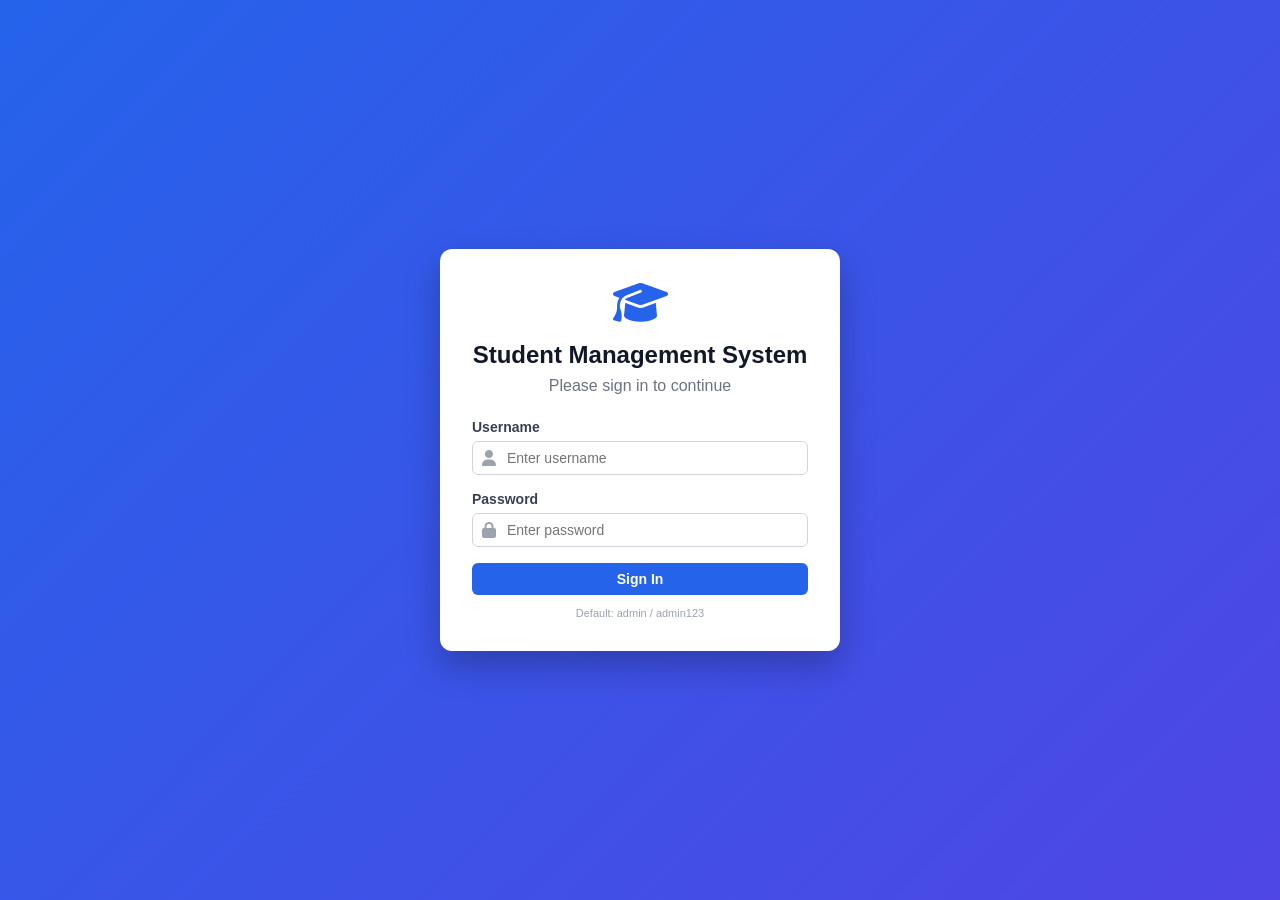
<file: index.html>
<!DOCTYPE html>
<html lang="en">
    <head>
        <meta charset="UTF-8" />
        <meta name="viewport" content="width=device-width, initial-scale=1.0" />
        <title>Login Page</title>
        <link rel="stylesheet" href="style.css" />
        <link
            rel="stylesheet"
            href="https://cdnjs.cloudflare.com/ajax/libs/font-awesome/6.4.0/css/all.min.css"
        />
        <script src="script.js" defer></script>
    </head>
    <body>
        <div id="login-section">
            <div class="login-card">
                <div class="login-header">
                    <i class="fas fa-graduation-cap login-icon"></i>
                    <h1>Student Management System</h1>
                    <p>Please sign in to continue</p>
                </div>
                <form id="login-form" onsubmit="handleLogin(event)">
                    <div class="form-group">
                        <label for="username">Username</label>
                        <div class="input-wrapper">
                            <span class="input-icon">
                                <i class="fas fa-user"></i>
                            </span>
                            <input
                                id="username"
                                type="text"
                                placeholder="Enter username"
                                required
                            />
                        </div>
                    </div>
                    <div class="form-group">
                        <label for="password">Password</label>
                        <div class="input-wrapper">
                            <span class="input-icon">
                                <i class="fas fa-lock"></i>
                            </span>
                            <input
                                id="password"
                                type="password"
                                placeholder="Enter password"
                                required
                            />
                        </div>
                    </div>
                    <button class="btn btn-primary btn-block" type="submit">Sign In</button>
                    <p id="login-error" class="error-text hidden">Invalid credentials</p>
                    <div class="login-hint">Default: admin / admin123</div>
                </form>
            </div>
        </div>
    </body>
</html>
</file>
<file: style.css>
* {
    box-sizing: border-box;
}

body {
    margin: 0;
    font-family: 'Segoe UI', Tahoma, Geneva, Verdana, sans-serif;
    background-color: #f3f4f6;
    color: #1f2937;
}

.hidden-section {
    display: none;
}

.hidden {
    display: none !important;
}

#login-section {
    height: 100vh;
    display: flex;
    align-items: center;
    justify-content: center;
    background: linear-gradient(135deg, #2563eb, #4f46e5);
    padding: 16px;
}

.login-card {
    background: #ffffff;
    padding: 32px;
    border-radius: 12px;
    max-width: 400px;
    width: 100%;
    box-shadow: 0 15px 35px rgba(0, 0, 0, 0.25);
}

.login-header {
    text-align: center;
    margin-bottom: 24px;
}

.login-header h1 {
    margin: 8px 0;
    font-size: 24px;
    font-weight: 700;
    color: #111827;
}

.login-header p {
    margin: 0;
    color: #6b7280;
}

.login-icon {
    font-size: 44px;
    color: #2563eb;
    margin-bottom: 8px;
}

.form-group {
    margin-bottom: 16px;
}

.form-group label {
    display: block;
    font-size: 14px;
    font-weight: 600;
    margin-bottom: 6px;
    color: #374151;
}

.input-wrapper {
    position: relative;
}

.input-icon {
    position: absolute;
    inset-block: 0;
    left: 10px;
    display: flex;
    align-items: center;
    color: #9ca3af;
}

.input-wrapper input {
    width: 100%;
    padding: 8px 12px 8px 34px;
    border-radius: 6px;
    border: 1px solid #d1d5db;
    font-size: 14px;
    outline: none;
    transition: border-color 0.15s ease;
}

.input-wrapper input:focus {
    border-color: #2563eb;
}

.btn {
    border: none;
    border-radius: 6px;
    font-size: 14px;
    padding: 8px 14px;
    cursor: pointer;
    display: inline-flex;
    align-items: center;
    justify-content: center;
    gap: 6px;
    transition: background-color 0.15s ease, opacity 0.15s ease;
}

.btn i {
    font-size: 14px;
}

.btn-block {
    width: 100%;
}

.btn-primary {
    background-color: #2563eb;
    color: #ffffff;
    font-weight: 600;
}

.btn-primary:hover {
    background-color: #1d4ed8;
}

.btn-secondary {
    background-color: #4f46e5;
    color: #ffffff;
}

.btn-secondary:hover {
    background-color: #4338ca;
}

.btn-danger {
    background-color: #dc2626;
    color: #ffffff;
}

.btn-danger:hover {
    background-color: #b91c1c;
}

.btn-success {
    background-color: #16a34a;
    color: #ffffff;
}

.btn-success:hover {
    background-color: #15803d;
}

.btn-light {
    background-color: #e5e7eb;
    color: #374151;
}

.btn-light:hover {
    background-color: #d1d5db;
}

.btn-small {
    padding: 6px 10px;
    font-size: 13px;
}

.btn-link {
    border: none;
    background: none;
    padding: 0 4px;
    color: #6b7280;
    cursor: pointer;
    font-size: 13px;
}

.btn-link:hover {
    text-decoration: underline;
}

.icon-btn {
    min-width: 40px;
    padding-inline: 10px;
}

.error-text {
    margin-top: 12px;
    font-size: 13px;
    color: #dc2626;
    text-align: center;
}

.login-hint {
    margin-top: 12px;
    font-size: 11px;
    text-align: center;
    color: #9ca3af;
}

#dashboard-section {
    height: 100vh;
    display: flex;
    overflow: hidden;
}

#sidebar {
    width: 260px;
    background-color: #111827;
    color: #ffffff;
    display: flex;
    flex-direction: column;
    box-shadow: 4px 0 10px rgba(0, 0, 0, 0.25);
}

.sidebar-header {
    padding: 20px;
    border-bottom: 1px solid #1f2937;
    display: flex;
    align-items: center;
    gap: 12px;
}

.sidebar-header h2 {
    margin: 0;
    font-size: 18px;
    font-weight: 700;
}

#user-role-display {
    font-size: 11px;
    text-transform: uppercase;
    color: #9ca3af;
    margin: 0;
}

.sidebar-logo {
    font-size: 22px;
    color: #60a5fa;
}

.sidebar-nav {
    padding: 16px;
    flex: 1;
    overflow-y: auto;
}

.nav-btn {
    width: 100%;
    display: flex;
    align-items: center;
    gap: 8px;
    padding: 10px 12px;
    border-radius: 6px;
    border: none;
    background: none;
    color: #d1d5db;
    font-size: 14px;
    text-align: left;
    cursor: pointer;
    margin-bottom: 6px;
    transition: background-color 0.15s ease, border-left-color 0.15s ease, color 0.15s ease;
}

.nav-btn i {
    width: 20px;
}

.nav-btn:hover {
    background-color: #1f2937;
}

.nav-btn-active {
    background-color: #1f2937;
    border-left: 4px solid #2563eb;
    padding-left: 8px;
    color: #ffffff;
}

.sidebar-divider {
    margin: 16px 0;
    border-top: 1px solid #374151;
}

.sidebar-section-title {
    font-size: 11px;
    font-weight: 700;
    color: #6b7280;
    margin: 0 0 8px 4px;
    text-transform: uppercase;
}

.sidebar-footer {
    padding: 12px 16px 16px;
    border-top: 1px solid #1f2937;
}

.sidebar-footer .btn {
    margin-bottom: 8px;
    font-size: 13px;
}

.sidebar-user {
    text-align: center;
    margin: 8px 0 0;
    font-size: 11px;
    color: #9ca3af;
}

#main-content {
    flex: 1;
    display: flex;
    flex-direction: column;
    background-color: #f3f4f6;
    overflow: hidden;
}

.main-header {
    background-color: #ffffff;
    padding: 14px 20px;
    display: flex;
    align-items: center;
    justify-content: space-between;
    box-shadow: 0 1px 3px rgba(0, 0, 0, 0.08);
    z-index: 10;
}

.main-header h2 {
    margin: 0;
    font-size: 20px;
    font-weight: 600;
}

.header-date {
    font-size: 13px;
    color: #6b7280;
}

.main-body {
    flex: 1;
    overflow-y: auto;
    padding: 20px;
}

.toolbar {
    background-color: #ffffff;
    padding: 12px 16px;
    border-radius: 10px;
    margin-bottom: 16px;
    display: flex;
    align-items: center;
    justify-content: space-between;
    gap: 12px;
    box-shadow: 0 1px 3px rgba(0, 0, 0, 0.07);
    flex-wrap: wrap;
}

.toolbar-left {
    display: flex;
    align-items: center;
    gap: 8px;
    flex: 1;
    min-width: 220px;
}

.toolbar-right {
    display: flex;
    align-items: center;
    gap: 8px;
}

.search-wrapper {
    position: relative;
    flex: 1;
}

.search-icon {
    position: absolute;
    inset-block: 0;
    left: 10px;
    display: flex;
    align-items: center;
    color: #9ca3af;
}

.search-wrapper input {
    width: 100%;
    padding: 8px 10px 8px 32px;
    border-radius: 6px;
    border: 1px solid #d1d5db;
    font-size: 14px;
    outline: none;
}

.search-wrapper input:focus {
    border-color: #2563eb;
}

.toolbar-right select {
    border-radius: 6px;
    border: 1px solid #d1d5db;
    padding: 7px 10px;
    font-size: 13px;
    outline: none;
}

.filter-panel {
    background-color: #ffffff;
    padding: 12px 16px;
    border-radius: 10px;
    margin-bottom: 16px;
    box-shadow: 0 1px 3px rgba(0, 0, 0, 0.07);
}

.filter-panel h4 {
    margin: 0 0 8px;
    font-size: 14px;
    color: #4b5563;
    font-weight: 600;
}

.filter-controls {
    display: flex;
    align-items: center;
    gap: 8px;
    flex-wrap: wrap;
}

.filter-controls input {
    width: 100px;
    padding: 6px 8px;
    border-radius: 6px;
    border: 1px solid #d1d5db;
    font-size: 13px;
}

.table-wrapper {
    background-color: #ffffff;
    border-radius: 10px;
    overflow: hidden;
    box-shadow: 0 1px 3px rgba(0, 0, 0, 0.07);
}

table {
    width: 100%;
    border-collapse: collapse;
    font-size: 14px;
}

thead tr {
    background-color: #f9fafb;
}

th,
td {
    padding: 10px 16px;
    border-bottom: 1px solid #e5e7eb;
    text-align: left;
}

th {
    font-size: 11px;
    text-transform: uppercase;
    letter-spacing: 0.04em;
    color: #6b7280;
    font-weight: 600;
}

td {
    font-size: 14px;
    color: #111827;
    vertical-align: middle;
}

.text-right {
    text-align: right;
}

.table-row-hover:hover {
    background-color: #f9fafb;
}

.no-data {
    padding: 24px;
    text-align: center;
    color: #6b7280;
    font-size: 14px;
}

.stats-grid {
    display: grid;
    grid-template-columns: repeat(1, minmax(0, 1fr));
    gap: 16px;
    margin-bottom: 16px;
}

@media (min-width: 768px) {
    .stats-grid {
        grid-template-columns: repeat(4, minmax(0, 1fr));
    }
}

.stat-card {
    background-color: #ffffff;
    padding: 16px 18px;
    border-radius: 10px;
    border-left: 4px solid #d1d5db;
    box-shadow: 0 1px 3px rgba(0, 0, 0, 0.07);
}

.stat-blue {
    border-left-color: #3b82f6;
}

.stat-green {
    border-left-color: #22c55e;
}

.stat-yellow {
    border-left-color: #eab308;
}

.stat-red {
    border-left-color: #ef4444;
}

.stat-title {
    font-size: 12px;
    color: #6b7280;
    font-weight: 700;
    margin: 0;
}

.stat-value {
    font-size: 26px;
    font-weight: 700;
    margin: 6px 0 0;
}

.stats-panel {
    background-color: #ffffff;
    padding: 18px 20px;
    border-radius: 10px;
    box-shadow: 0 1px 3px rgba(0, 0, 0, 0.07);
}

.stats-panel h3 {
    margin: 0 0 10px;
    font-size: 18px;
    font-weight: 700;
    color: #374151;
    padding-bottom: 6px;
    border-bottom: 1px solid #e5e7eb;
}

.stats-panel-body {
    display: grid;
    grid-template-columns: 1fr;
    gap: 16px;
}

@media (min-width: 768px) {
    .stats-panel-body {
        grid-template-columns: 2fr 1fr;
    }
}

.grade-bars {
    display: flex;
    flex-direction: column;
    gap: 10px;
}

.grade-bars-row {
    display: flex;
    flex-direction: column;
    gap: 4px;
}

.grade-info {
    display: flex;
    align-items: center;
    justify-content: center;
    font-size: 13px;
    color: #9ca3af;
    font-style: italic;
    text-align: center;
}

.grade-bar-label {
    display: flex;
    justify-content: space-between;
    font-size: 13px;
    color: #4b5563;
    font-weight: 700;
}

.grade-bar-track {
    width: 100%;
    height: 10px;
    background-color: #e5e7eb;
    border-radius: 999px;
    overflow: hidden;
}

.grade-bar-fill {
    height: 100%;
    border-radius: 999px;
}

.grade-bar-green {
    background-color: #22c55e;
}

.grade-bar-blue {
    background-color: #3b82f6;
}

.grade-bar-red {
    background-color: #ef4444;
}

.grade-pill {
    display: inline-block;
    padding: 4px 10px;
    border-radius: 999px;
    font-size: 12px;
    font-weight: 600;
}

.grade-pill-pass {
    background-color: #dcfce7;
    color: #15803d;
}

.grade-pill-fail {
    background-color: #fee2e2;
    color: #b91c1c;
}

.users-header {
    background-color: #ffffff;
    padding: 12px 16px;
    border-radius: 10px;
    margin-bottom: 16px;
    display: flex;
    align-items: center;
    justify-content: space-between;
    box-shadow: 0 1px 3px rgba(0, 0, 0, 0.07);
}

.users-header h3 {
    margin: 0;
    font-size: 16px;
    font-weight: 700;
    color: #374151;
}

.role-pill {
    display: inline-block;
    padding: 4px 10px;
    background-color: #e5e7eb;
    color: #111827;
    border-radius: 999px;
    font-size: 11px;
    font-weight: 700;
}

.log-panel {
    background-color: #111827;
    color: #a7f3d0;
    padding: 16px 18px;
    border-radius: 10px;
    font-family: ui-monospace, SFMono-Regular, Menlo, Monaco, Consolas, 'Liberation Mono',
        'Courier New', monospace;
    font-size: 13px;
    height: 100%;
    max-height: 600px;
    overflow-y: auto;
}

.log-panel h3 {
    margin: 0 0 10px;
    color: #ffffff;
    border-bottom: 1px solid #4b5563;
    padding-bottom: 6px;
}

.log-container div {
    padding: 2px 4px;
    border-radius: 4px;
}

.log-container div:hover {
    background-color: #374151;
}

.modal-overlay {
    position: fixed;
    inset: 0;
    background-color: rgba(55, 65, 81, 0.6);
    display: flex;
    align-items: center;
    justify-content: center;
    z-index: 50;
}

.modal {
    background-color: #ffffff;
    border-radius: 10px;
    width: 100%;
    max-width: 420px;
    margin: 0 16px;
    box-shadow: 0 15px 35px rgba(0, 0, 0, 0.3);
    animation: modalFade 0.2s ease-out;
}

.small-modal {
    max-width: 360px;
}

.modal-header {
    padding: 10px 16px;
    border-bottom: 1px solid #e5e7eb;
    display: flex;
    align-items: center;
    justify-content: space-between;
    background-color: #f3f4f6;
    border-radius: 10px 10px 0 0;
}

.modal-header h3 {
    margin: 0;
    font-size: 16px;
    font-weight: 700;
    color: #111827;
}

.modal-close {
    border: none;
    background: none;
    font-size: 20px;
    cursor: pointer;
    color: #6b7280;
}

.modal-close:hover {
    color: #111827;
}

.modal-body {
    padding: 16px 18px 18px;
}

.modal-footer {
    display: flex;
    justify-content: flex-end;
    gap: 8px;
    margin-top: 8px;
}

.pwd-text {
    margin: 0 0 10px;
    font-size: 14px;
    color: #4b5563;
}

.pwd-text span {
    font-weight: 700;
}

.pwd-input {
    width: 100%;
    padding: 8px 10px;
    border-radius: 6px;
    border: 1px solid #d1d5db;
    margin-bottom: 12px;
}

::-webkit-scrollbar {
    width: 8px;
    height: 8px;
}

::-webkit-scrollbar-track {
    background: #f1f1f1;
}

::-webkit-scrollbar-thumb {
    background: #c7c7c7;
    border-radius: 4px;
}

::-webkit-scrollbar-thumb:hover {
    background: #a8a8a8;
}

@keyframes modalFade {
    from {
        opacity: 0;
        transform: translateY(-6px);
    }
    to {
        opacity: 1;
        transform: translateY(0);
    }
}
</file>
